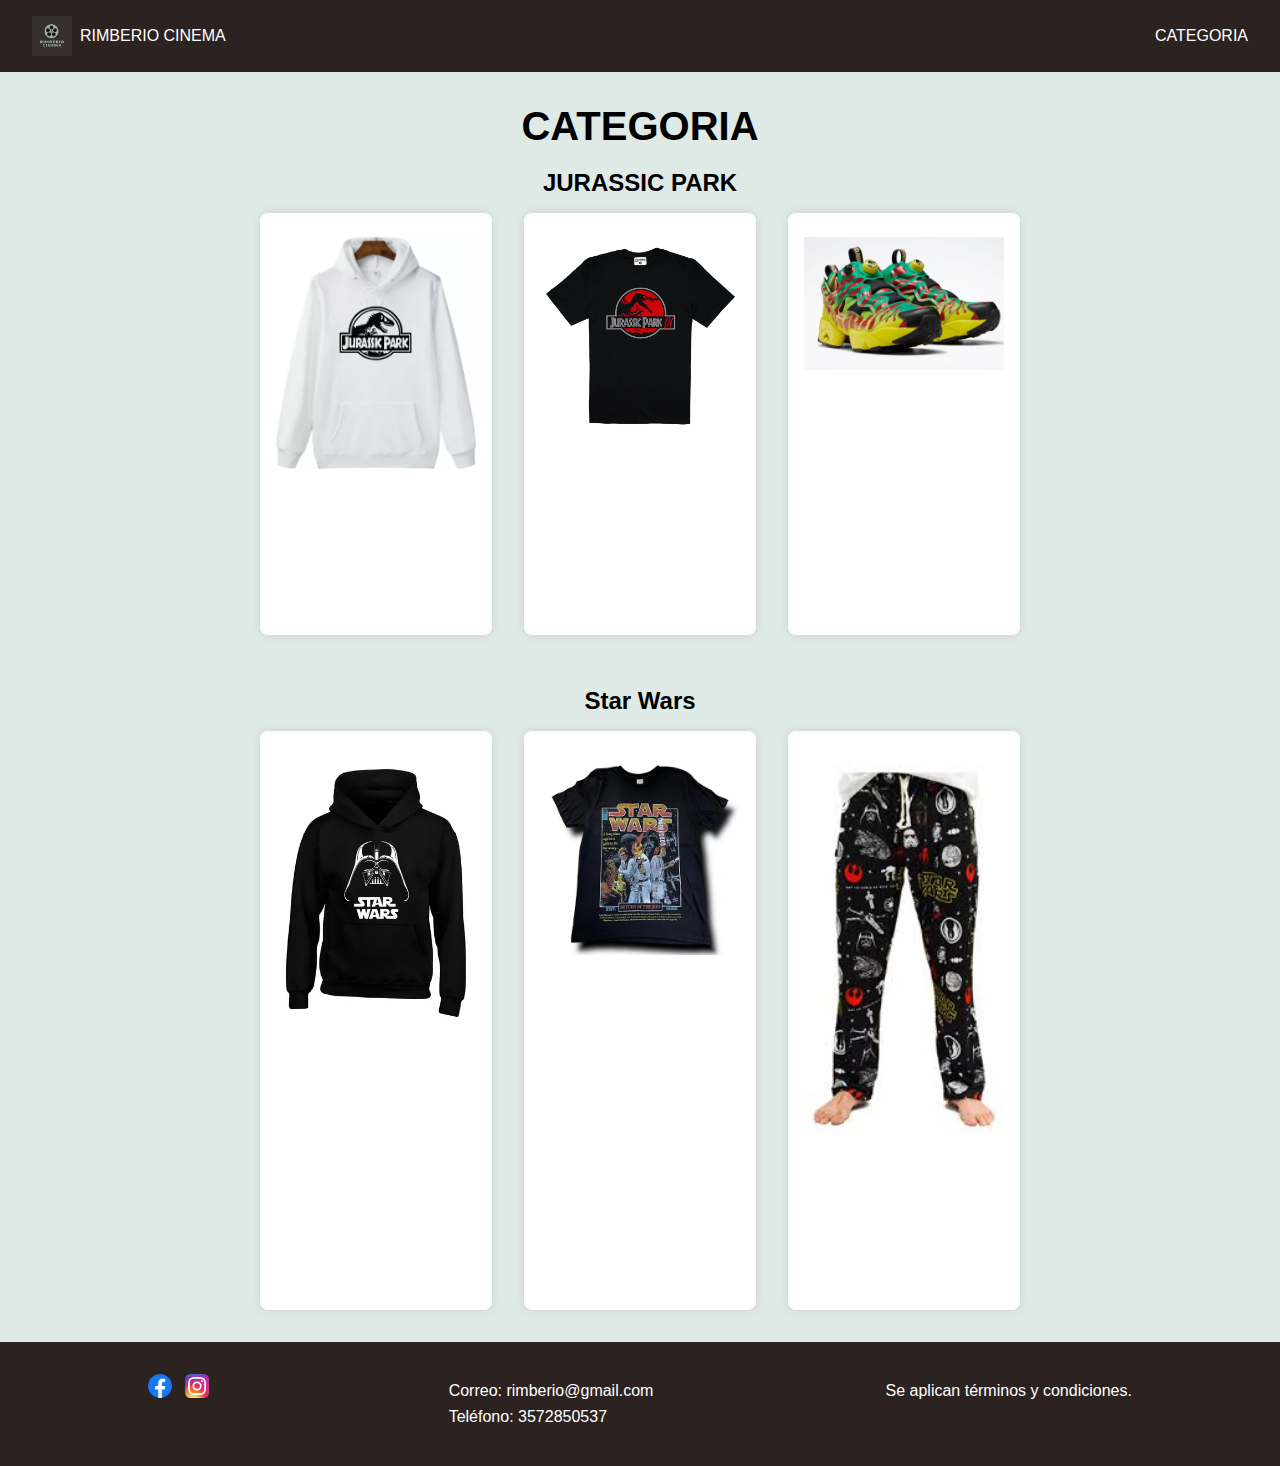
<file: Html/Index.html>
<!DOCTYPE html>
<html lang="es">
<head>
  <meta charset="UTF-8" />
  <meta name="viewport" content="width=device-width, initial-scale=1.0" />
  <title>Categoría - Rimberio Cinema</title>
  <link rel="stylesheet" href="../Styles/Styles.css" />
  
</head>
<script>
    document.addEventListener("DOMContentLoaded", () => {
      const productosGrupos = document.querySelectorAll(".productos");
  
      productosGrupos.forEach(grupo => {
        grupo.classList.add("animar");
        const productos = grupo.querySelectorAll(".producto");
        productos.forEach((producto, index) => {
          setTimeout(() => {
            producto.classList.add("animar");
            const img = producto.querySelector("img");
            if (img) img.classList.add("animar");
          }, index * 150);
        });
      });
    });
  </script>
<body>
  <header class="encabezado">
    <div class="logo">
      <img src="../IMG/Logogogo.png" alt="Rimberio Cinema" />
      <span>RIMBERIO CINEMA</span>
    </div>
    <nav class="nav-categoria">CATEGORIA</nav>
  </header>

  <main>
    <h1 class="titulo">CATEGORIA</h1>

    <section class="grupo-productos">
      <h2>JURASSIC PARK</h2>
      <div class="productos">
        <div class="producto">
          <img src="../IMG/Saco Jurassic Park.webp" alt="Saco Jurassic Park" />
          <div class="info">
            <p>Saco<br>Algodón<br>1993<br>23 unidades existentes</p>
            <p class="precio">$95.900</p>
          </div>
        </div>
        <div class="producto">
          <img src="../IMG/Camiseta Jurassic Park.webp" alt="Camiseta Jurassic Park" />
          <div class="info">
            <p>Camiseta<br>Algodón<br>2000<br>10 unidades existentes</p>
            <p class="precio">$65.900</p>
          </div>
        </div>
        <div class="producto">
          <img src="../IMG/Zapatos J-P.jpg" alt="Zapatillas Jurassic Park" />
          <div class="info">
            <p>Zapatillas<br>Sintetico<br>1997<br>7 unidades existentes</p>
            <p class="precio">$12.000</p>
          </div>
        </div>
      </div>
    </section>

    <section class="grupo-productos">
      <h2>Star Wars</h2>
      <div class="productos">
        <div class="producto">
          <img src="../IMG/Saco SW.webp" alt="Saco Star Wars" />
          <div class="info">
            <p>Saco<br>Algodón<br>2005<br>23 unidades existentes</p>
            <p class="precio">$95.900</p>
          </div>
        </div>
        <div class="producto">
          <img src="../IMG/Camiseta SW.avif" alt="Camiseta Star Wars" />
          <div class="info">
            <p>Camiseta<br>Algodón<br>2005<br>23 unidades existentes</p>
            <p class="precio">$55.900</p>
          </div>
        </div>
        <div class="producto">
          <img src="../IMG/Pantalon SW.jpeg" alt="Pantalón Star Wars" />
          <div class="info">
            <p>Pantalón<br>Algodón<br>2021<br>23 unidades existentes</p>
            <p class="precio">$73.900</p>
          </div>
        </div>
      </div>
    </section>

  </main>

  <footer class="footer">
    <div class="redes">
      <a href="https://www.facebook.com/"><img src="../IMG/Facebook_Logo.webp" alt="Facebook" /></a>
      <a href="https://www.instagram.com/?hl=en"><img src="../IMG/Instagram.webp" alt="Instagram" /></a>
    </div>
    <div class="contacto">
      <p>Correo: rimberio@gmail.com</p>
      <p>Teléfono: 3572850537</p>
    </div>
    <div class="condiciones">Se aplican términos y condiciones.</div>
  </footer>
</body>
</html>
</file>
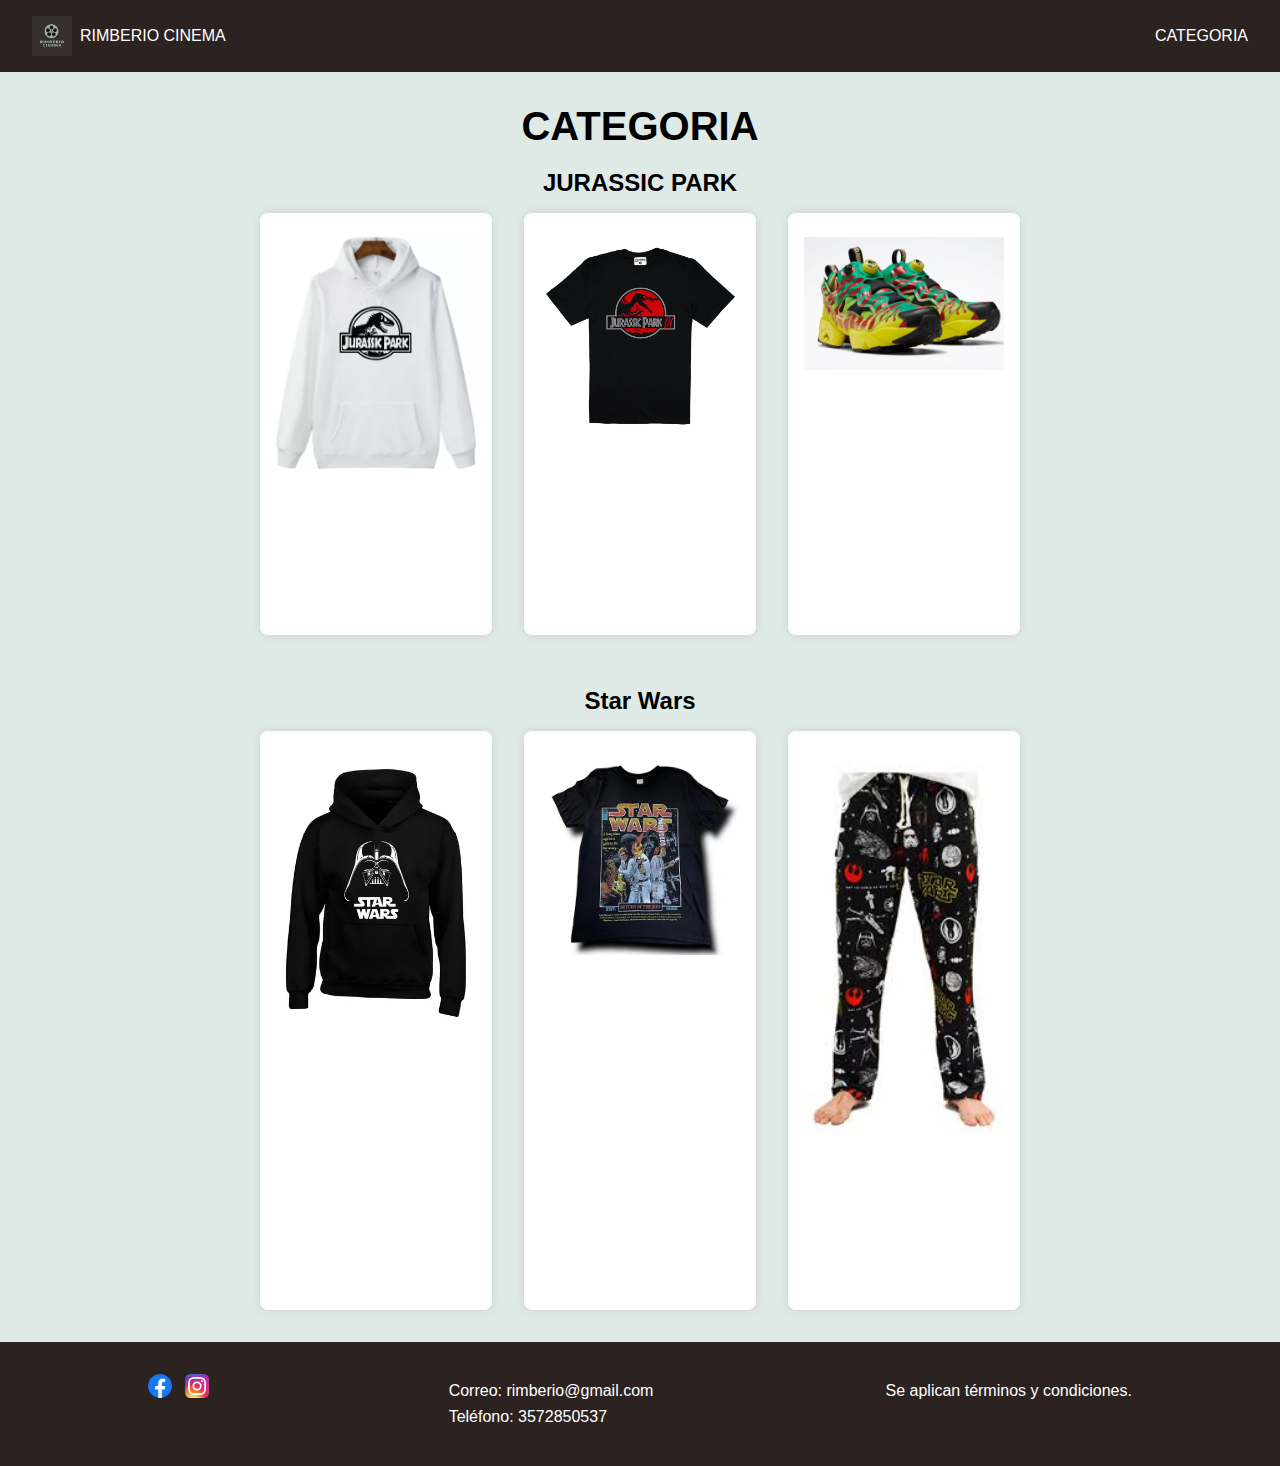
<file: Nicolas Castillo Tienda de ropa/Html/Index.html>
<!DOCTYPE html>
<html lang="es">
<head>
  <meta charset="UTF-8" />
  <meta name="viewport" content="width=device-width, initial-scale=1.0" />
  <title>Categoría - Rimberio Cinema</title>
  <link rel="stylesheet" href="../Styles/Styles.css" />
  
</head>
<script>
    document.addEventListener("DOMContentLoaded", () => {
      const productosGrupos = document.querySelectorAll(".productos");
  
      productosGrupos.forEach(grupo => {
        grupo.classList.add("animar");
        const productos = grupo.querySelectorAll(".producto");
        productos.forEach((producto, index) => {
          setTimeout(() => {
            producto.classList.add("animar");
            const img = producto.querySelector("img");
            if (img) img.classList.add("animar");
          }, index * 150);
        });
      });
    });
  </script>
<body>
  <header class="encabezado">
    <div class="logo">
      <img src="../IMG/Logogogo.png" alt="Rimberio Cinema" />
      <span>RIMBERIO CINEMA</span>
    </div>
    <nav class="nav-categoria">CATEGORIA</nav>
  </header>

  <main>
    <h1 class="titulo">CATEGORIA</h1>

    <section class="grupo-productos">
      <h2>JURASSIC PARK</h2>
      <div class="productos">
        <div class="producto">
          <img src="../IMG/Saco Jurassic Park.webp" alt="Saco Jurassic Park" />
          <div class="info">
            <p>Saco<br>Algodón<br>1993<br>23 unidades existentes</p>
            <p class="precio">$95.900</p>
          </div>
        </div>
        <div class="producto">
          <img src="../IMG/Camiseta Jurassic Park.webp" alt="Camiseta Jurassic Park" />
          <div class="info">
            <p>Camiseta<br>Algodón<br>2000<br>10 unidades existentes</p>
            <p class="precio">$65.900</p>
          </div>
        </div>
        <div class="producto">
          <img src="../IMG/Zapatos J-P.jpg" alt="Zapatillas Jurassic Park" />
          <div class="info">
            <p>Zapatillas<br>Sintetico<br>1997<br>7 unidades existentes</p>
            <p class="precio">$12.000</p>
          </div>
        </div>
      </div>
    </section>

    <section class="grupo-productos">
      <h2>Star Wars</h2>
      <div class="productos">
        <div class="producto">
          <img src="../IMG/Saco SW.webp" alt="Saco Star Wars" />
          <div class="info">
            <p>Saco<br>Algodón<br>2005<br>23 unidades existentes</p>
            <p class="precio">$95.900</p>
          </div>
        </div>
        <div class="producto">
          <img src="../IMG/Camiseta SW.avif" alt="Camiseta Star Wars" />
          <div class="info">
            <p>Camiseta<br>Algodón<br>2005<br>23 unidades existentes</p>
            <p class="precio">$55.900</p>
          </div>
        </div>
        <div class="producto">
          <img src="../IMG/Pantalon SW.jpeg" alt="Pantalón Star Wars" />
          <div class="info">
            <p>Pantalón<br>Algodón<br>2021<br>23 unidades existentes</p>
            <p class="precio">$73.900</p>
          </div>
        </div>
      </div>
    </section>

  </main>

  <footer class="footer">
    <div class="redes">
      <a href="https://www.facebook.com/"><img src="../IMG/Facebook_Logo.webp" alt="Facebook" /></a>
      <a href="https://www.instagram.com/?hl=en"><img src="../IMG/Instagram.webp" alt="Instagram" /></a>
    </div>
    <div class="contacto">
      <p>Correo: rimberio@gmail.com</p>
      <p>Teléfono: 3572850537</p>
    </div>
    <div class="condiciones">Se aplican términos y condiciones.</div>
  </footer>
</body>
</html>
</file>
<file: Styles/Styles.css>
body {
    margin: 0;
    font-family: 'Arial', sans-serif;
    background-color: #dfe9e5;
  }
  
  .encabezado {
    background-color: #2c2321;
    display: flex;
    justify-content: space-between;
    align-items: center;
    padding: 1rem 2rem;
    color: white;
  }
  
  .logo {
    display: flex;
    align-items: center;
    gap: 0.5rem;
  }
  
  .logo img {
    width: 40px;
    height: 40px;
  }
  
  .nav-categoria {
    font-size: 1rem;
  }
  
  .titulo {
    text-align: center;
    justify-content: center;
    margin: 2rem 0 1rem;
    font-size: 2.5rem;
    font-weight: bold;
  }
  
  .grupo-productos {
    justify-content: center;
    padding: 0 2rem 2rem;
  }
  
  .grupo-productos h2 {
    align-items: center;
    justify-content: center;
    margin-bottom: 1rem;
    text-align: center;
  }
  
  .productos {
    justify-content: center;
    display: flex;
    flex-wrap: wrap;
    gap: 2rem;
  }
  
  .producto {
    background-color: white;
    width: 200px;
    padding: 1rem;
    border-radius: 8px;
    position: relative;
    text-align: center;
    box-shadow: 0 0 10px rgba(0,0,0,0.1);
  }
  
  .etiqueta {
    position: absolute;
    top: -12px;
    left: -10px;
    background-color: #8d9998;
    color: white;
    padding: 0.2rem 0.6rem;
    font-size: 0.9rem;
    border-radius: 5px;
  }
  
  .producto img {
    width: 100%;
    height: auto;
    margin: 0.5rem 0;
  }
  
  .precio {
    font-weight: bold;
    margin-top: 0.5rem;
  }
  
  .section-final {
    background-color: #8d9998;
    color: white;
    text-align: center;
    padding: 1rem;
    margin: 2rem;
    border-radius: 8px;
  }
  
  .footer {
    background-color: #2c2321;
    color: white;
    padding: 2rem;
    display: flex;
    justify-content: space-around;
    flex-wrap: wrap;
  }
  
  .footer img {
    width: 24px;
    margin-right: 0.5rem;
  }
  
  .footer p, .condiciones {
    margin: 0.5rem 0;
  }
  @keyframes fadeSlideIn {
    0% {
      opacity: 0;
      transform: translateY(30px);
    }
    100% {
      opacity: 1;
      transform: translateY(0);
    }
  }
  
  .productos.animar,
  .producto.animar,
  .producto img.animar {
    animation: fadeSlideIn 1s ease forwards;
  }
  .producto {
    transition: transform 0.3s ease, box-shadow 0.3s ease;
    cursor: pointer;
  }
  
  .producto:hover {
    transform: scale(1.05);
    box-shadow: 0 10px 20px rgba(0, 0, 0, 0.2);
  }
  
  .producto img {
    transition: transform 0.3s ease;
  }
  
  .producto:hover img {
    transform: scale(1.1);
  }
  
  .producto .info {
    transition: opacity 0.3s ease, transform 0.3s ease;
    opacity: 0;
    transform: translateY(10px);
  }
  
  .producto:hover .info {
    opacity: 1;
    transform: translateY(0);
  }
</file>
<file: Nicolas Castillo Tienda de ropa/Styles/Styles.css>
body {
    margin: 0;
    font-family: 'Arial', sans-serif;
    background-color: #dfe9e5;
  }
  
  .encabezado {
    background-color: #2c2321;
    display: flex;
    justify-content: space-between;
    align-items: center;
    padding: 1rem 2rem;
    color: white;
  }
  
  .logo {
    display: flex;
    align-items: center;
    gap: 0.5rem;
  }
  
  .logo img {
    width: 40px;
    height: 40px;
  }
  
  .nav-categoria {
    font-size: 1rem;
  }
  
  .titulo {
    text-align: center;
    justify-content: center;
    margin: 2rem 0 1rem;
    font-size: 2.5rem;
    font-weight: bold;
  }
  
  .grupo-productos {
    justify-content: center;
    padding: 0 2rem 2rem;
  }
  
  .grupo-productos h2 {
    align-items: center;
    justify-content: center;
    margin-bottom: 1rem;
    text-align: center;
  }
  
  .productos {
    justify-content: center;
    display: flex;
    flex-wrap: wrap;
    gap: 2rem;
  }
  
  .producto {
    background-color: white;
    width: 200px;
    padding: 1rem;
    border-radius: 8px;
    position: relative;
    text-align: center;
    box-shadow: 0 0 10px rgba(0,0,0,0.1);
  }
  
  .etiqueta {
    position: absolute;
    top: -12px;
    left: -10px;
    background-color: #8d9998;
    color: white;
    padding: 0.2rem 0.6rem;
    font-size: 0.9rem;
    border-radius: 5px;
  }
  
  .producto img {
    width: 100%;
    height: auto;
    margin: 0.5rem 0;
  }
  
  .precio {
    font-weight: bold;
    margin-top: 0.5rem;
  }
  
  .section-final {
    background-color: #8d9998;
    color: white;
    text-align: center;
    padding: 1rem;
    margin: 2rem;
    border-radius: 8px;
  }
  
  .footer {
    background-color: #2c2321;
    color: white;
    padding: 2rem;
    display: flex;
    justify-content: space-around;
    flex-wrap: wrap;
  }
  
  .footer img {
    width: 24px;
    margin-right: 0.5rem;
  }
  
  .footer p, .condiciones {
    margin: 0.5rem 0;
  }
  @keyframes fadeSlideIn {
    0% {
      opacity: 0;
      transform: translateY(30px);
    }
    100% {
      opacity: 1;
      transform: translateY(0);
    }
  }
  
  .productos.animar,
  .producto.animar,
  .producto img.animar {
    animation: fadeSlideIn 1s ease forwards;
  }
  .producto {
    transition: transform 0.3s ease, box-shadow 0.3s ease;
    cursor: pointer;
  }
  
  .producto:hover {
    transform: scale(1.05);
    box-shadow: 0 10px 20px rgba(0, 0, 0, 0.2);
  }
  
  .producto img {
    transition: transform 0.3s ease;
  }
  
  .producto:hover img {
    transform: scale(1.1);
  }
  
  .producto .info {
    transition: opacity 0.3s ease, transform 0.3s ease;
    opacity: 0;
    transform: translateY(10px);
  }
  
  .producto:hover .info {
    opacity: 1;
    transform: translateY(0);
  }
</file>
